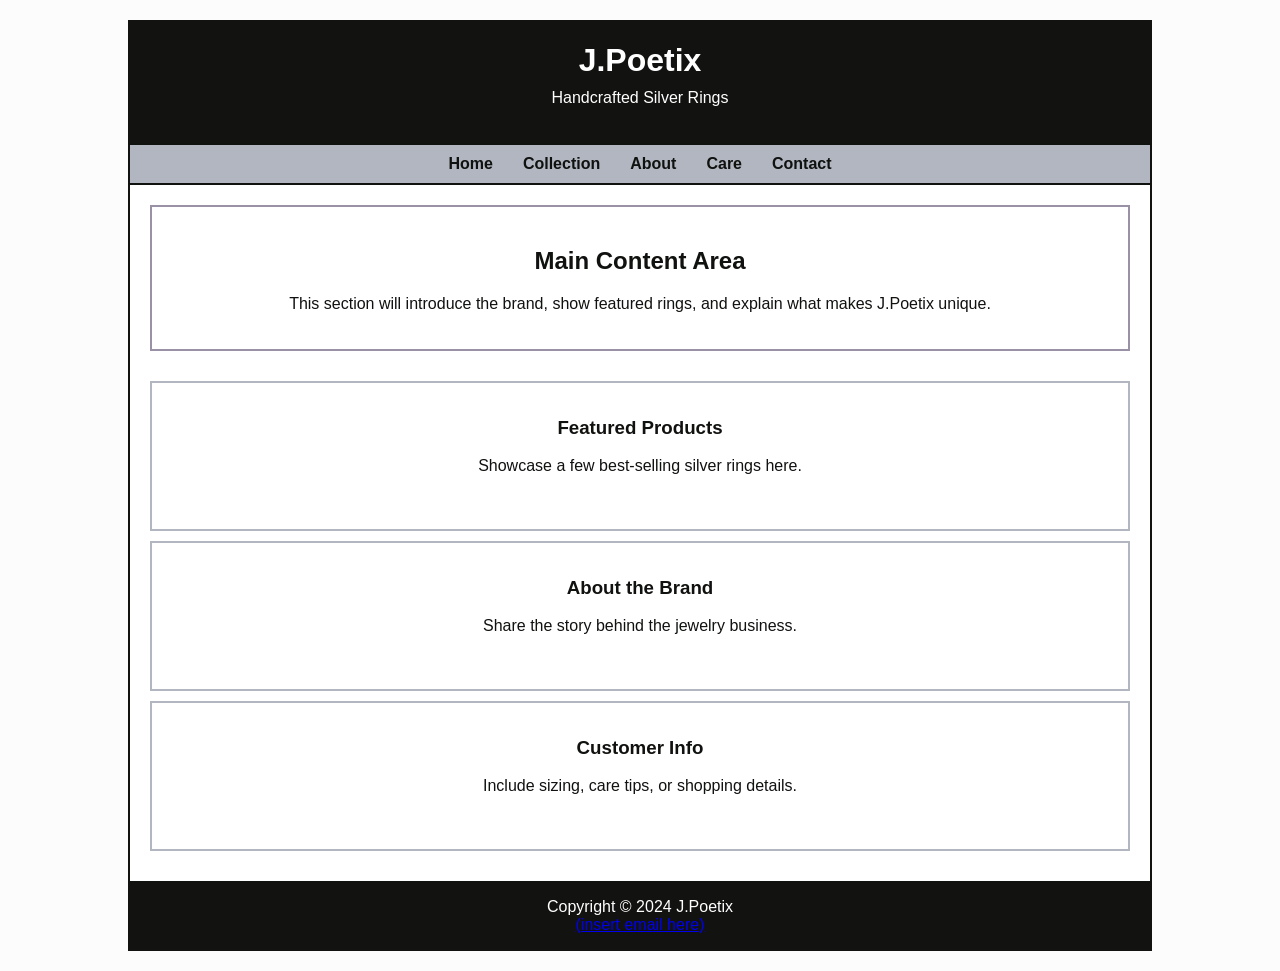
<file: Index.html>
<!DOCTYPE html> 
<html lang="en">
<head>
    <meta charset="utf-8">
    <meta name="viewport" content="width=device-width, initial-scale=1.0">
    <title>J.Poetix</title>
    <link rel="stylesheet" href="Style.css">
</head>
<body>
    
    <div id="wrapper"> 
        <header> 
            <h1>J.Poetix</h1>
            <p> Handcrafted Silver Rings</p>
        </header>

        <nav>
            <ul>
                <li><a href="Index.html">Home</a></li>
                <li><a href="Collection.html">Collection</a></li>
                <li><a href="About.html">About</a></li>
                <li><a href="Care.html">Care</a></li>
                <li><a href="Contact.html">Contact</a></li>
            </ul>
        </nav>
            


    <main>
      <section class="hero">
        <h2>Main Content Area</h2>
        <p>
          This section will introduce the brand, show featured rings,
          and explain what makes J.Poetix unique.
        </p>
      </section>

      <section class="content-boxes">
        <div class="box">
          <h3>Featured Products</h3>
          <p>Showcase a few best-selling silver rings here.</p>
        </div>

        <div class="box">
          <h3>About the Brand</h3>
          <p>Share the story behind the jewelry business.</p>
        </div>

        <div class="box">
          <h3>Customer Info</h3>
          <p>Include sizing, care tips, or shopping details.</p>
        </div>
      </section>
    </main>

        <footer>
            Copyright &copy; 2024 J.Poetix<br>
            <a href="mailto: (insert email here)">(insert email here)</a>
        </footer>

</div>
</body>
</html>
</file>
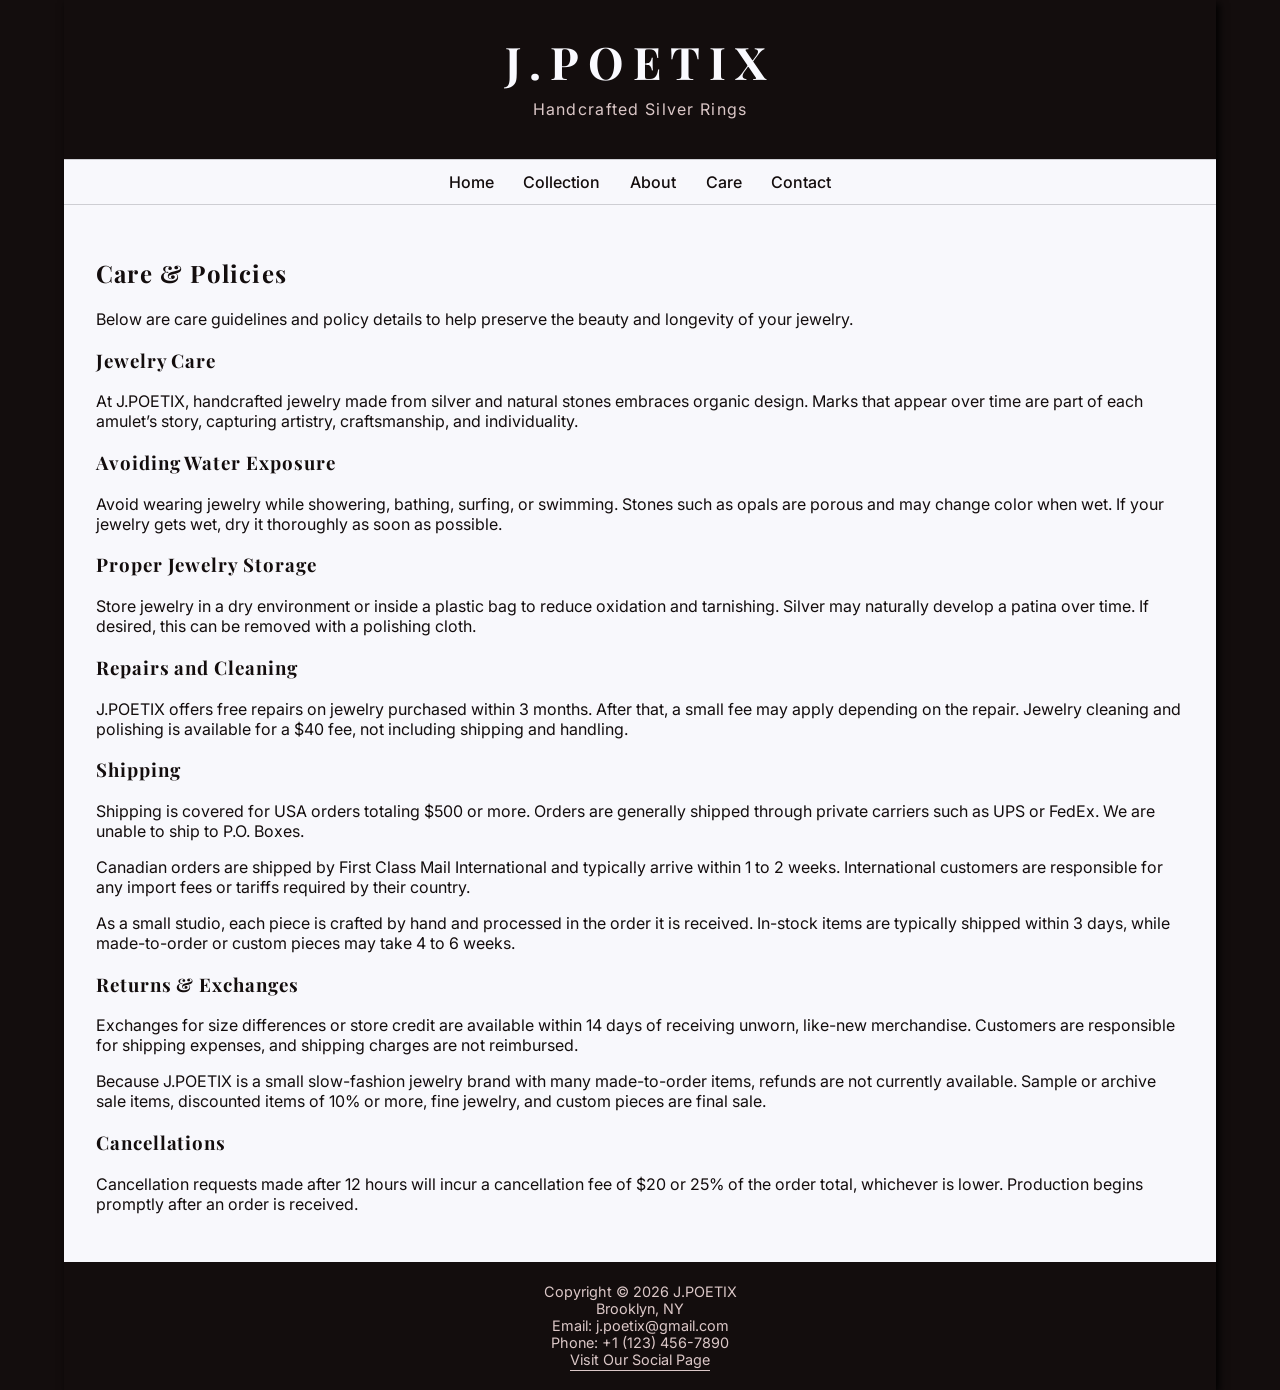
<file: care.html>
<!DOCTYPE html>
<html lang="en">

<head>
  <meta charset="utf-8">
  <meta name="viewport" content="width=device-width, initial-scale=1.0">
  <meta name="description" content="Jewelry care, shipping, returns, and repair information for J.POETIX.">
  <title>J.POETIX : Care</title>
  <link href="https://fonts.googleapis.com/css2?family=Playfair+Display&family=Inter:wght@300;400;500&display=swap" rel="stylesheet">
  <link rel="stylesheet" href="style.css">
</head>

<body>
  <div id="wrapper">
    <header>
      <h1><a href="index.html">J.POETIX</a></h1>
      <p>Handcrafted Silver Rings</p>
    </header>

    <nav>
      <ul>
        <li><a href="index.html">Home</a></li>
        <li><a href="collection.html">Collection</a></li>
        <li><a href="about.html">About</a></li>
        <li><a href="care.html">Care</a></li>
        <li><a href="contact.html">Contact</a></li>
      </ul>
    </nav>

    <main>
      

      <h2>Care &amp; Policies</h2>
      <p>
        Below are care guidelines and policy details to help preserve the beauty and
        longevity of your jewelry.
      </p>

      <h3>Jewelry Care</h3>
      <p>
        At J.POETIX, handcrafted jewelry made from silver and natural stones embraces
        organic design. Marks that appear over time are part of each amulet’s story,
        capturing artistry, craftsmanship, and individuality.
      </p>

      <h3>Avoiding Water Exposure</h3>
      <p>
        Avoid wearing jewelry while showering, bathing, surfing, or swimming. Stones
        such as opals are porous and may change color when wet. If your jewelry gets
        wet, dry it thoroughly as soon as possible.
      </p>

      <h3>Proper Jewelry Storage</h3>
      <p>
        Store jewelry in a dry environment or inside a plastic bag to reduce oxidation
        and tarnishing. Silver may naturally develop a patina over time. If desired,
        this can be removed with a polishing cloth.
      </p>

      <h3>Repairs and Cleaning</h3>
      <p>
        J.POETIX offers free repairs on jewelry purchased within 3 months. After that,
        a small fee may apply depending on the repair. Jewelry cleaning and polishing
        is available for a $40 fee, not including shipping and handling.
      </p>

      <h3>Shipping</h3>
      <p>
        Shipping is covered for USA orders totaling $500 or more. Orders are generally
        shipped through private carriers such as UPS or FedEx. We are unable to ship
        to P.O. Boxes.
      </p>
      <p>
        Canadian orders are shipped by First Class Mail International and typically
        arrive within 1 to 2 weeks. International customers are responsible for any
        import fees or tariffs required by their country.
      </p>
      <p>
        As a small studio, each piece is crafted by hand and processed in the order it
        is received. In-stock items are typically shipped within 3 days, while made-to-order
        or custom pieces may take 4 to 6 weeks.
      </p>

      <h3>Returns &amp; Exchanges</h3>
      <p>
        Exchanges for size differences or store credit are available within 14 days of
        receiving unworn, like-new merchandise. Customers are responsible for shipping
        expenses, and shipping charges are not reimbursed.
      </p>
      <p>
        Because J.POETIX is a small slow-fashion jewelry brand with many made-to-order
        items, refunds are not currently available. Sample or archive sale items,
        discounted items of 10% or more, fine jewelry, and custom pieces are final sale.
      </p>

      <h3>Cancellations</h3>
      <p>
        Cancellation requests made after 12 hours will incur a cancellation fee of $20
        or 25% of the order total, whichever is lower. Production begins promptly after
        an order is received.
      </p>
    </main>

    <footer>
      Copyright &copy; 2026 J.POETIX<br>
      Brooklyn, NY<br>
      Email: j.poetix@gmail.com<br>
      Phone: +1 (123) 456-7890<br>
      <a href="https://www.instagram.com/" target="_blank">Visit Our Social Page</a>
    </footer>
  </div>
</body>
</html>
</file>
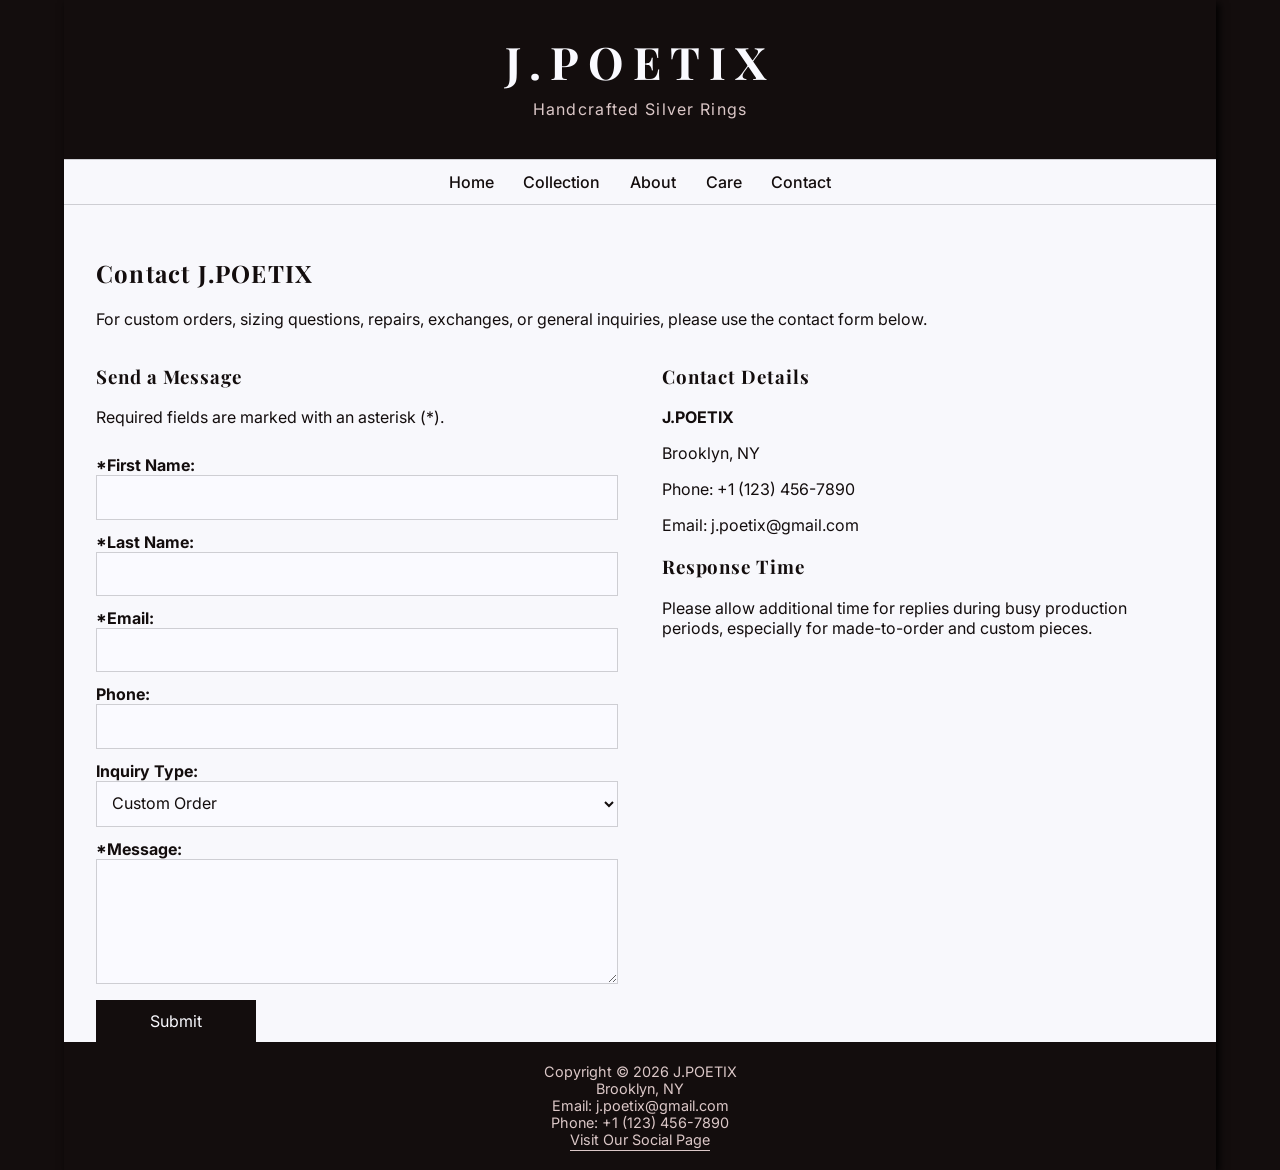
<file: contact.html>
<!DOCTYPE html>
<html lang="en">

<head>
  <meta charset="utf-8">
  <meta name="viewport" content="width=device-width, initial-scale=1.0">
  <meta name="description" content="Contact J.POETIX for questions, custom orders, repairs, and exchanges.">
  <title>J.POETIX : Contact</title>
  <link href="https://fonts.googleapis.com/css2?family=Playfair+Display&family=Inter:wght@300;400;500&display=swap" rel="stylesheet">
  <link rel="stylesheet" href="style.css">
</head>

<body>

  <div id="wrapper">
    <header>
      <h1><a href="index.html">J.POETIX</a></h1>
      <p>Handcrafted Silver Rings</p>
    </header>

    <nav>
      <ul>
        <li><a href="index.html">Home</a></li>
        <li><a href="collection.html">Collection</a></li>
        <li><a href="about.html">About</a></li>
        <li><a href="care.html">Care</a></li>
        <li><a href="contact.html">Contact</a></li>
      </ul>
    </nav>

    <main>
      

      <h2>Contact J.POETIX</h2>
      <p>
        For custom orders, sizing questions, repairs, exchanges, or general inquiries,
        please use the contact form below.
      </p>

      <div class="two-column">
        <section class="leftcol">
          <h3>Send a Message</h3>
          <p>Required fields are marked with an asterisk (*).</p>

          <form method="post" action="#">
            <label for="myFName">*First Name:</label>
            <input type="text" id="myFName" name="myFName" required>

            <label for="myLName">*Last Name:</label>
            <input type="text" id="myLName" name="myLName" required>

            <label for="myEmail">*Email:</label>
            <input type="email" id="myEmail" name="myEmail" required>

            <label for="myPhone">Phone:</label>
            <input type="tel" id="myPhone" name="myPhone">

            <label for="myTopic">Inquiry Type:</label>
            <select id="myTopic" name="myTopic">
              <option value="custom-order">Custom Order</option>
              <option value="repair">Repair</option>
              <option value="exchange">Exchange</option>
              <option value="general-question">General Question</option>
            </select>

            <label for="myComments">*Message:</label>
            <textarea id="myComments" name="myComments" rows="5" required></textarea>

            <input type="submit" value="Submit">
          </form>
        </section>

        <section class="rightcol">

          <h3>Contact Details</h3>
          <p><strong>J.POETIX</strong></p>
          <p>Brooklyn, NY</p>
          <p>Phone: +1 (123) 456-7890</p>
          <p>Email: j.poetix@gmail.com</p>

          <h3>Response Time</h3>
          <p>
            Please allow additional time for replies during busy production periods,
            especially for made-to-order and custom pieces.
          </p>
        </section>
      </div>
    </main>

    <footer>
      Copyright &copy; 2026 J.POETIX<br>
      Brooklyn, NY<br>
      Email: j.poetix@gmail.com<br>
      Phone: +1 (123) 456-7890<br>
      <a href="https://www.instagram.com/" target="_blank">Visit Our Social Page</a>
    </footer>
  </div>
</body>
</html>
</file>
<file: Style.css>
:root {
  --text: #10120f;
  --background: #fcfcfc;
  --primary: #121311;
  --secondary: #b2b6c1;
  --accent: #9b91a6;
}

* {
  box-sizing: border-box;
}

body {
  margin: 0;
  background-color: var(--background);
  color: var(--text);
  font-family: Arial, sans-serif;
}

#wrapper {
  width: 80%;
  margin: 20px auto;
  border: 2px solid var(--primary);
  background-color: white;
}

header {
  background-color: var(--primary);
  color: white;
  text-align: center;
  padding: 20px;
  border-bottom: 2px solid var(--text);
}

header h1 {
  margin: 0;
}

header p {
  margin-top: 10px;
}

nav {
  background-color: var(--secondary);
  border-bottom: 2px solid var(--text);
  padding: 10px 0;
}

nav ul {
  display: flex;
  justify-content: center;
  margin: 0;
  padding: 0;
  list-style: none;
}

nav li {

  margin: 0 15px;
}

nav a {
  text-decoration: none;
  color: var(--text);
  font-weight: bold;
}

main {
  padding: 20px;
  min-height: 400px;
}

.hero {
  border: 2px solid var(--accent);
  padding: 20px;
  margin-bottom: 20px;
  text-align: center;
}

.content-boxes {
  overflow: auto;
}

.box {
  width: 100%;
  margin: 10px 0;
  border: 2px solid var(--secondary);
  padding: 15px;
  min-height: 150px;
  text-align: center;
}

footer {
  clear: both;
  background-color: var(--primary);
  color: white;
  text-align: center;
  padding: 15px;
  border-top: 2px solid var(--text);
}
</file>
<file: style.css>
:root {
  --text: #dbc7c7;
  --background: #130d0d;
  --primary: #ceced3;
  --secondary: #f8f8fc;
  --accent: #fafaff;
}

* {
  box-sizing: border-box;
}

body {
  background-color: var(--background);
  color: var(--text);
  font-family: 'Inter', Arial, sans-serif;
  margin: 0;
}

#wrapper {
  background-color: var(--secondary);
  width: 90%;
  max-width: 1200px;
  margin: 0 auto;
  box-shadow: 3px 3px 8px #000000;
}

header {
  background-color: var(--background);
  color: var(--accent);
  text-align: center;
  padding: 2em 1em 1.5em 1em;
}

header a {
  text-decoration: none;
}

header a:link,
header a:visited {
  color: var(--accent);
}

header a:hover {
  color: var(--primary);
}

header h1 {
  margin: 0;
  font-family: 'Playfair Display', Georgia, serif;
  font-size: 2.8em;
  letter-spacing: 0.2em;
}

header p {
  margin-top: 0.5em;
  color: var(--text);
  letter-spacing: 0.08em;
}

nav {
  background-color: var(--secondary);
  border-top: 1px solid var(--primary);
  border-bottom: 1px solid var(--primary);
  padding: 0.75em 0;
}

nav ul {
  list-style-type: none;
  margin: 0;
  padding-left: 0;
  text-align: center;
}

nav li {
  display: inline-block;
  margin: 0 0.8em;
}

nav a {
  text-decoration: none;
  font-weight: 500;
}

nav a:link,
nav a:visited {
  color: var(--background);
}

nav a:hover {
  color: var(--primary);
}

main {
  padding: 2em;
}

main h2,
main h3 {
  font-family: 'Playfair Display', Georgia, serif;
  color: var(--background);
  letter-spacing: 0.05em;
}

main p {
  color: var(--background);
}

#homehero,
#abouthero,
#carehero,
#contacthero {
  height: 260px;
  background-color: var(--primary);
  border: 1px solid var(--background);
  margin-bottom: 2em;
  background-repeat: no-repeat;
  background-size: cover;
}

#collectionhero {
  height: 260px;
  border: 1px solid var(--background);
  margin-bottom: 2em;
  background-image: url("images/hand3.JPG");
  background-repeat: no-repeat;
  background-position: center;
  background-size: cover;
  background-color: var(--primary);
  box-shadow: 3px 3px 8px #000000;
}

.collection-item img{
  display: block;
  margin: 0 auto;
  max-width: 100%;
  height: auto;
}

#homehero::after,
#abouthero::after,
#carehero::after,
#contacthero::after {
  content: "Hero Image Placeholder";
  display: block;
  text-align: center;
  line-height: 260px;
  color: var(--background);
  font-style: italic;
}

#collectionhero::after {
  content: "";
}

.flow section {
  margin-bottom: 1.5em;
}

.gallery {
  display: flex;
  flex-wrap: wrap;
  justify-content: space-between;
}

.card {
  width: 30%;
  margin-bottom: 1.5em;
  padding: 0.75em;
  border: 2px solid var(--background);
  background-color: var(--secondary);
  color: var(--background);
  text-align: center;
  box-shadow: 2px 2px 6px #b8b8b8;
}

.image-container {
  width: 100%;
  height: 180px; /* controls alignment box */
  display: flex;
  justify-content: center;
  align-items: center;
}


.image-container img {
  max-width: 100%;
  max-height: 100%;
  object-fit: contain;
  border: 1px solid var(--primary);
}

.card img {
  display: block;
  margin: 0 auto 0.5em auto;
  max-width: 180px;
  height: auto;
  border: 1px solid var(--primary);
}

.card h3 {
  margin-top: 0.5em;
  margin-bottom: 0.3em;
}

.card p {
  margin-top: 0;
  font-size: 0.9em;
}

.leftcol {
  float: left;
  width: 48%;
  margin-right: 4%;
}

.rightcol {
  float: left;
  width: 48%;
}

.leftcol img {
  display: block;
  width: 100%;
  max-width: 320px;
  height: auto;
  margin: 0 auto;
  border: 2px solid var(--background);
}

table {
  width: 100%;
  border-collapse: collapse;
  margin-bottom: 2em;
  color: var(--background);
  background-color: var(--secondary);
}

td,
th {
  border: 1px solid var(--primary);
  padding: 0.75em;
}

th {
  background-color: var(--primary);
  font-family: 'Playfair Display', serif;
}


video {
  width: 100%;
  max-width: 700px;
  display: block;
  margin-top: 1em auto;
  border: 1px solid var(--background);
}


form {
  display: flex;
  flex-direction: column;
}

label {
  font-weight: bold;
  margin-top: 0.75em;
  color: var(--background);
}

input,
select,
textarea {
  padding: 0.7em;
  border: 1px solid var(--primary);
  font-family: 'Inter', sans-serif;
  font-size: 1em;
  background-color: var(--accent);
  color: var(--background);
}

textarea {
  resize: vertical;
}

input[type="submit"] {
  width: 160px;
  margin-top: 1em;
  background-color: var(--background);
  color: var(--accent);
  border: none;
  cursor: pointer;
}

input[type="submit"]:hover {
  background-color: var(--primary);
  color: var(--background);
}

footer {
  background-color: var(--background);
  color: var(--text);
  text-align: center;
  font-size: 0.9em;
  padding: 1.5em;
  clear: both;
}

footer a {
  border-bottom: 1px solid var(--text);
  padding-bottom: 2px;
  text-decoration: none;
}

footer a:link,
footer a:visited {
  color: var(--text);
}

footer a:hover {
  color: var(--accent);
  border-bottom: 1px solid var(--accent);
}

main a {
  display: inline-block;
  margin-top: 0.5em;
  padding: 0.4em 0.8em;
  border: 1px solid var(--background);
  color: var(--background);
  text-decoration: none;
  font-weight: bold;
}

main a:hover {
  background-color: var(--background);
  color: var(--accent);
}

@media (max-width: 900px) {
  #wrapper {
    width: 100%;
    margin: 0;
  }

  main {
    padding: 1.25em;
  }

  nav li {
    display: block;
    margin: 0.5em 0;
  }

  .card {
    width: 100%;
  }

  .leftcol,
  .rightcol {
    float: none;
    width: 100%;
    margin-right: 0;
  }
}
</file>
